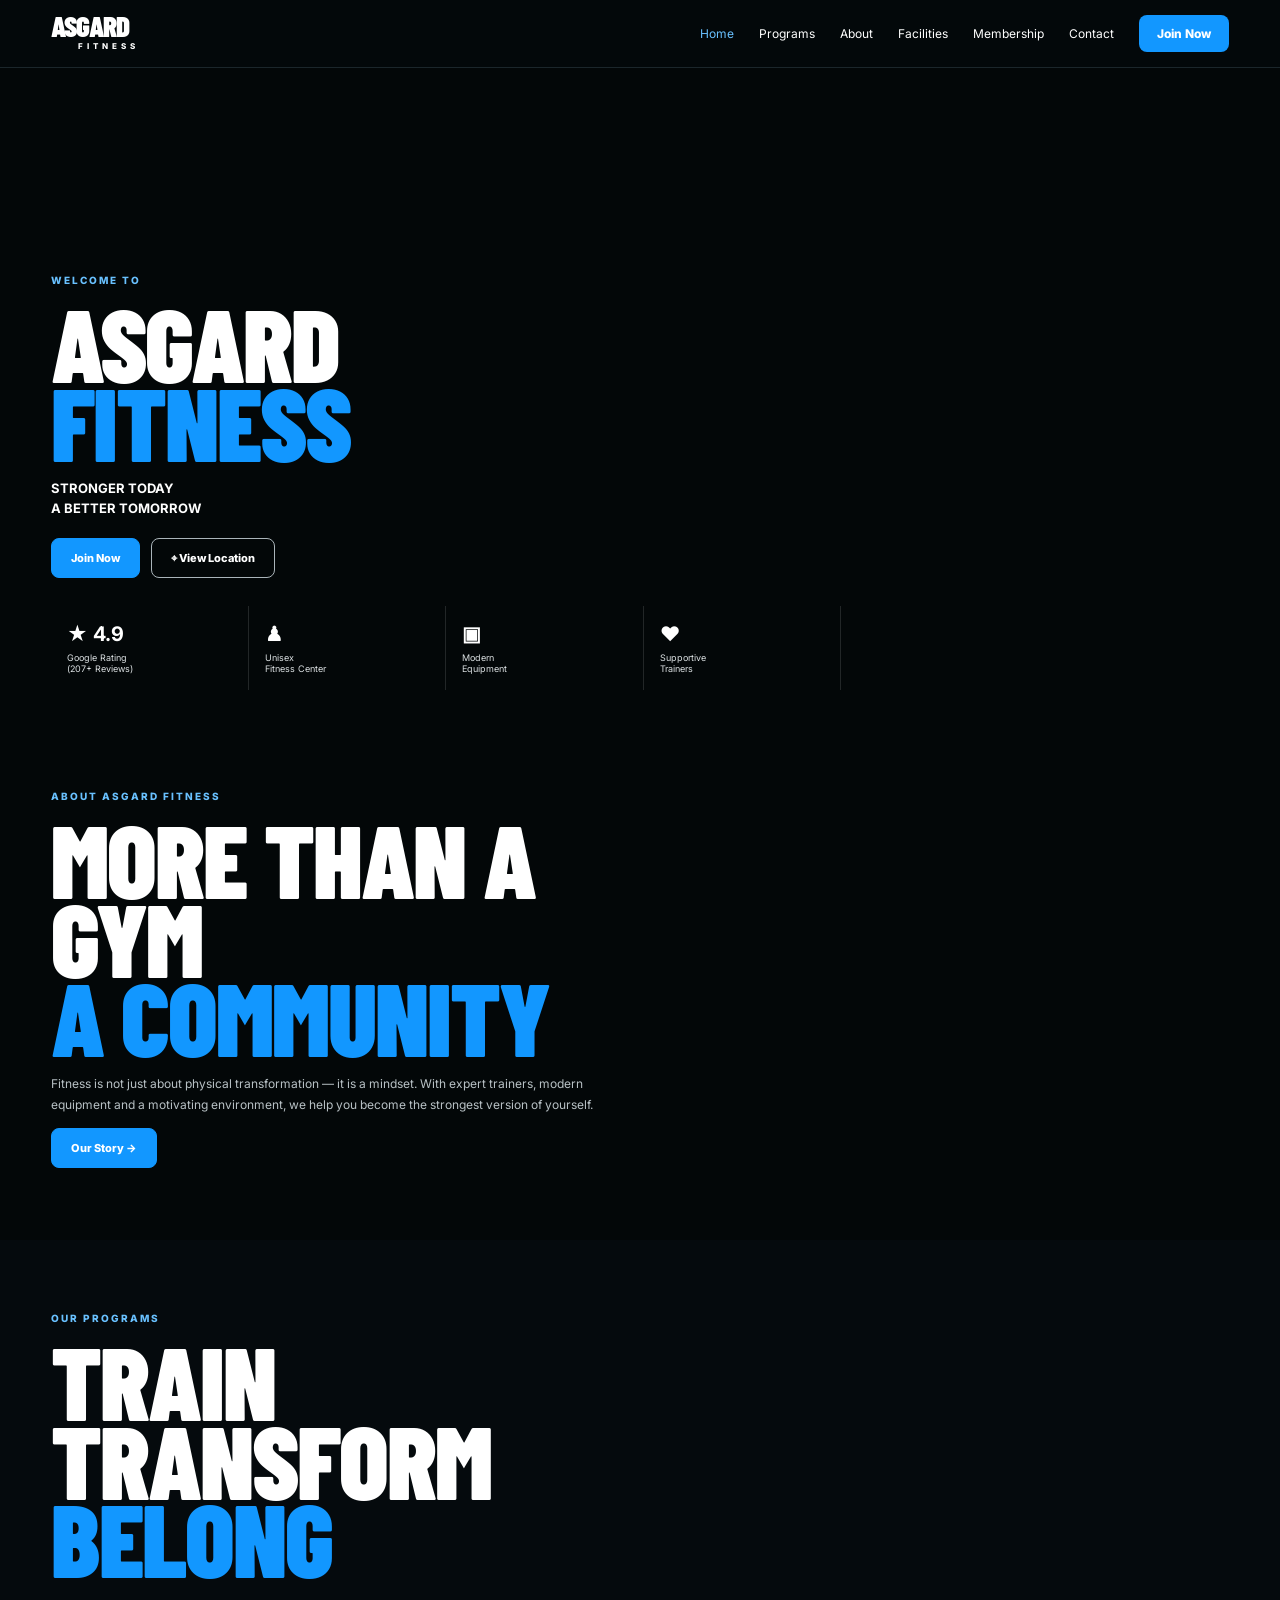
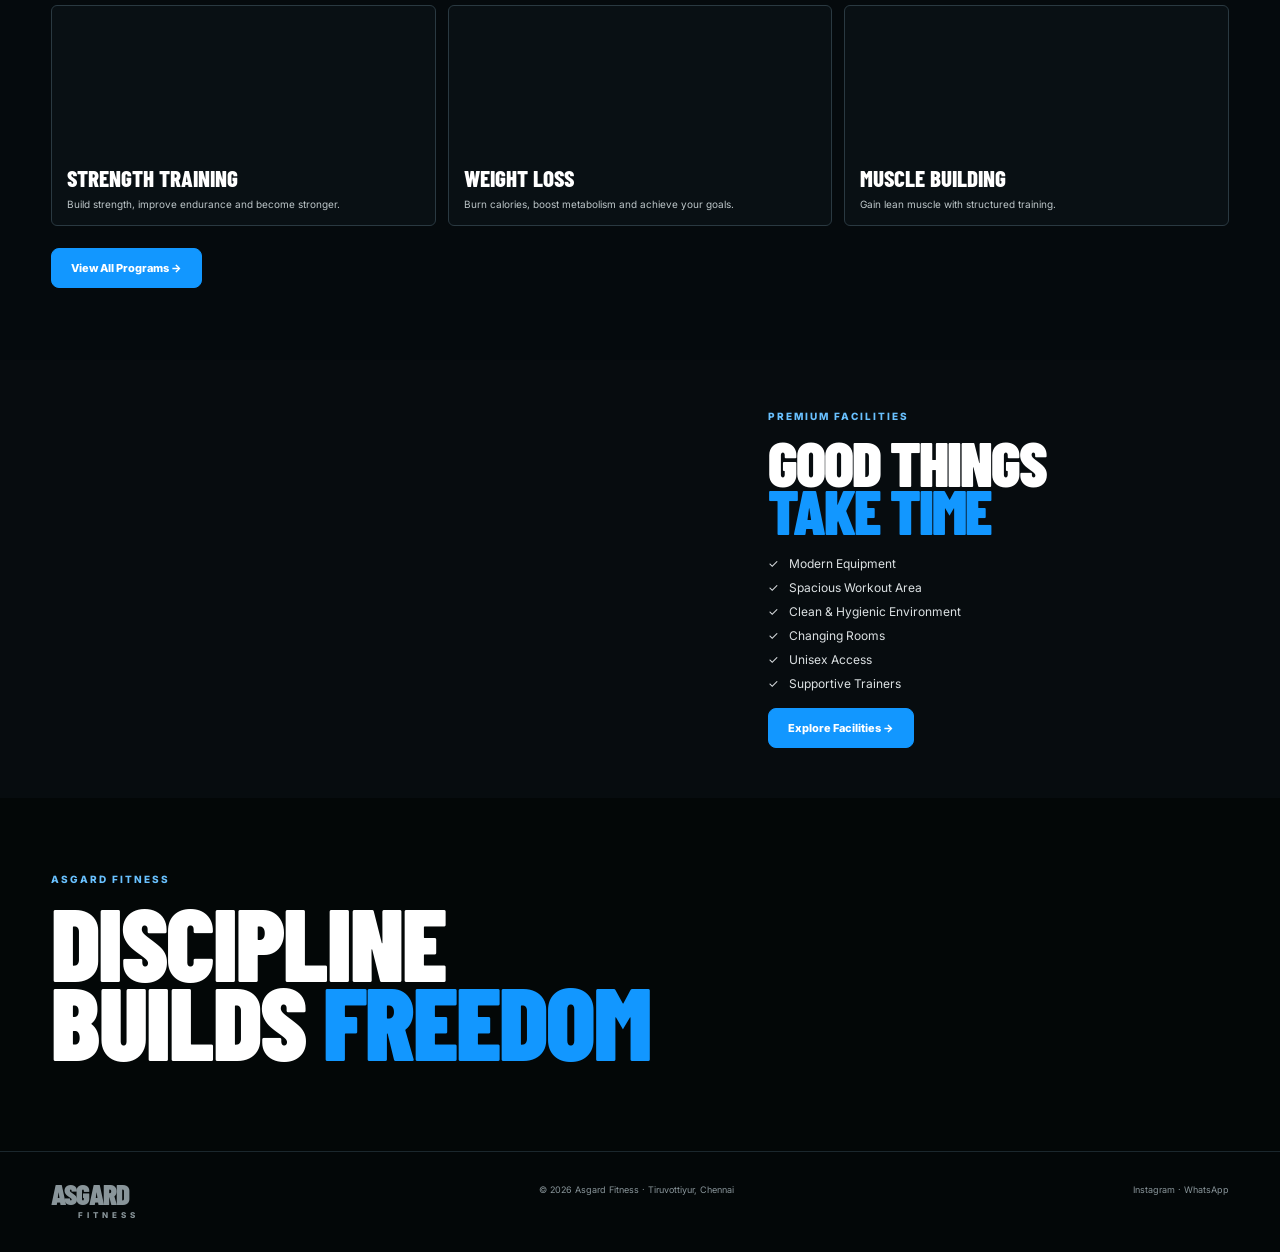
<file: index.html>
<!doctype html><html lang="en"><head><meta charset="utf-8"><meta name="viewport" content="width=device-width,initial-scale=1"><meta name="version" content="multipage-2026-09-13"><title>Asgard Fitness — Home</title><link rel="stylesheet" href="assets/style.css"></head><body><header class="nav"><a class="logo" href="index.html">ASGARD<small>FITNESS</small></a><button class="menu" onclick="document.querySelector('.links').classList.toggle('open')">☰</button><nav class="links"><a class="active" href="index.html">Home</a><a href="programs.html">Programs</a><a href="about.html">About</a><a href="facilities.html">Facilities</a><a href="membership.html">Membership</a><a href="contact.html">Contact</a><a class="join" href="membership.html">Join Now</a></nav></header><main><section class="hero"><div class="heroIn"><div class="eyebrow">WELCOME TO</div><h1>ASGARD<br><span>FITNESS</span></h1><p><b>STRONGER TODAY<br>A BETTER TOMORROW</b></p><div class="actions"><a class="btn blue" href="membership.html">Join Now</a><a class="btn" href="contact.html">⌖ View Location</a></div><div class="stats"><div class="stat"><strong>★ 4.9</strong><span>Google Rating<br>(207+ Reviews)</span></div><div class="stat"><strong>♟</strong><span>Unisex<br>Fitness Center</span></div><div class="stat"><strong>▣</strong><span>Modern<br>Equipment</span></div><div class="stat"><strong>♥</strong><span>Supportive<br>Trainers</span></div></div></div></section><section class="section"><div class="about"><div><div class="eyebrow">ABOUT ASGARD FITNESS</div><h2 class="title">MORE THAN A GYM<br><span>A COMMUNITY</span></h2><p class="copy">Fitness is not just about physical transformation — it is a mindset. With expert trainers, modern equipment and a motivating environment, we help you become the strongest version of yourself.</p><a class="btn blue" href="about.html">Our Story →</a></div><div class="aboutImg"></div></div></section><section class="section programs"><div class="eyebrow">OUR PROGRAMS</div><h2 class="title">TRAIN<br>TRANSFORM<br><span>BELONG</span></h2><div class="programGrid"><article class="card"><div class="cardImg i1"></div><div class="cardBody"><h3>Strength Training</h3><p>Build strength, improve endurance and become stronger.</p></div></article><article class="card"><div class="cardImg i2"></div><div class="cardBody"><h3>Weight Loss</h3><p>Burn calories, boost metabolism and achieve your goals.</p></div></article><article class="card"><div class="cardImg i3"></div><div class="cardBody"><h3>Muscle Building</h3><p>Gain lean muscle with structured training.</p></div></article></div><a class="btn blue more" href="programs.html">View All Programs →</a></section><section class="facility"><div class="facilityImg"></div><div class="facilityCopy"><div class="eyebrow">PREMIUM FACILITIES</div><h2 class="title">GOOD THINGS<br><span>TAKE TIME</span></h2><ul class="checks"><li>Modern Equipment</li><li>Spacious Workout Area</li><li>Clean & Hygienic Environment</li><li>Changing Rooms</li><li>Unisex Access</li><li>Supportive Trainers</li></ul><a class="btn blue" href="facilities.html">Explore Facilities →</a></div></section><section class="quote"><div class="quoteIn"><div class="eyebrow">ASGARD FITNESS</div><h2 class="title">DISCIPLINE<br>BUILDS <span>FREEDOM</span></h2></div></section></main><footer><div class="logo">ASGARD<small>FITNESS</small></div><div>© 2026 Asgard Fitness · Tiruvottiyur, Chennai</div><div><a href="https://www.instagram.com/_asgard_fitness/">Instagram</a> · <a href="https://wa.me/919176798634">WhatsApp</a></div></footer><script src="assets/script.js"></script></body></html>
</file>
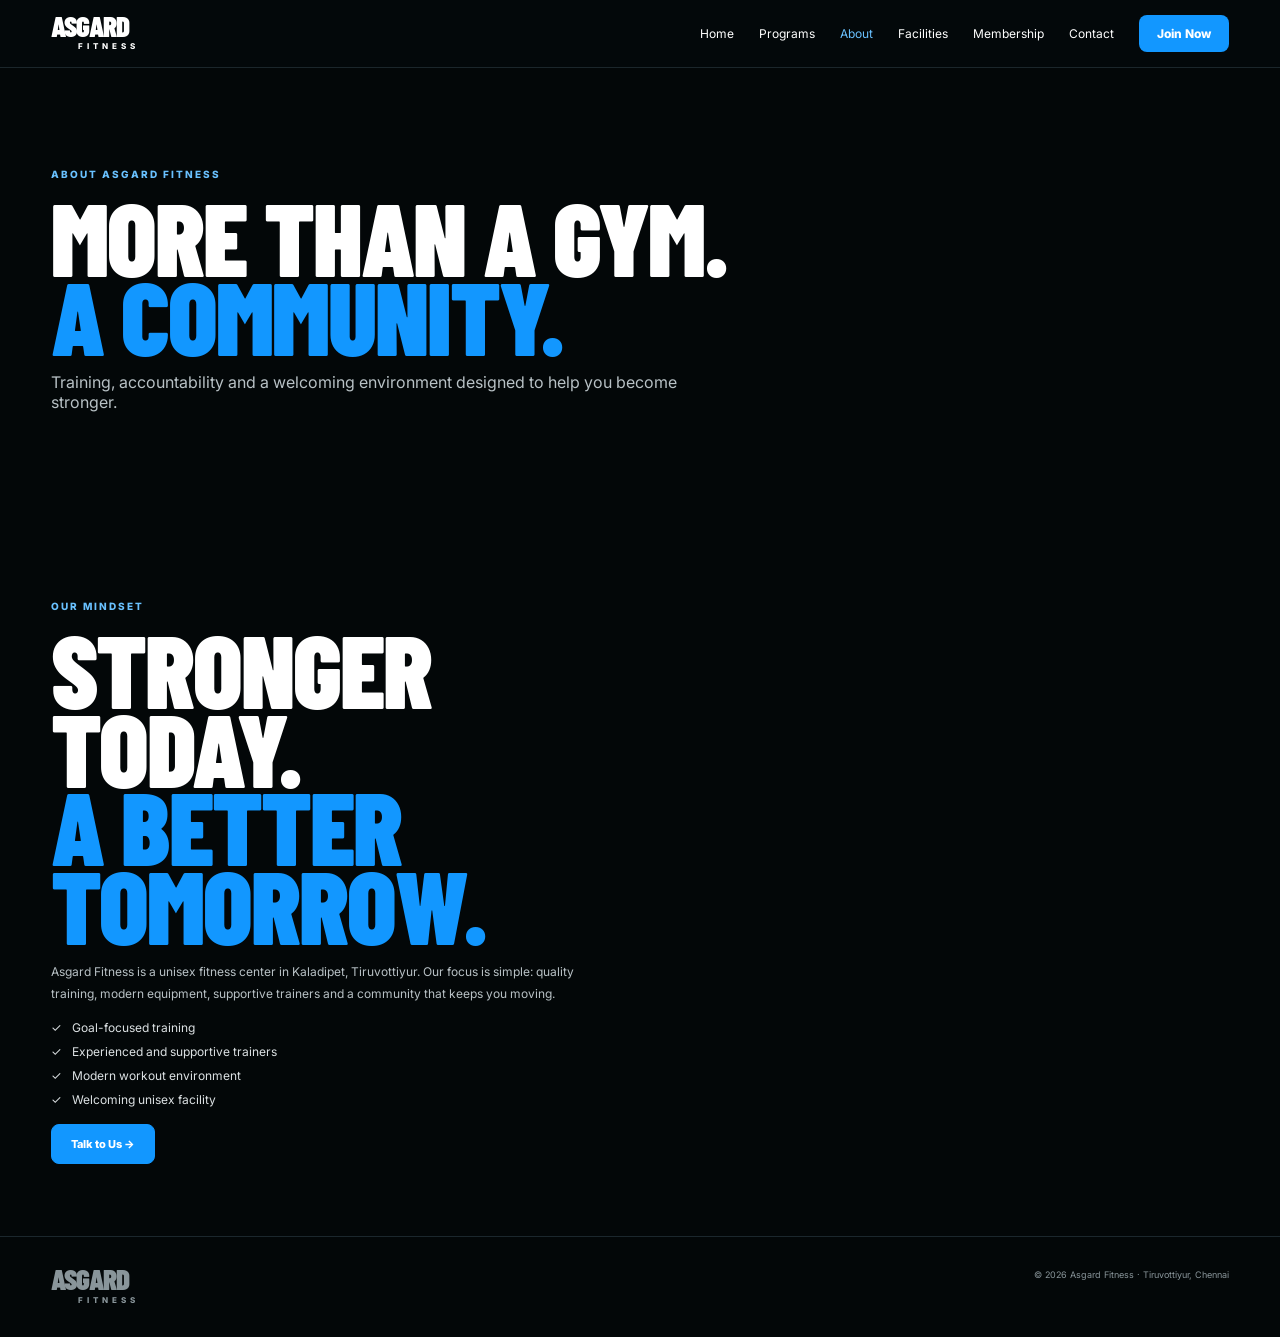
<file: about.html>
<!doctype html><html lang="en"><head><meta charset="utf-8"><meta name="viewport" content="width=device-width,initial-scale=1"><title>About | Asgard Fitness</title><link rel="stylesheet" href="assets/style.css"></head><body><header class="nav"><a class="logo" href="index.html">ASGARD<small>FITNESS</small></a><button class="menu" onclick="document.querySelector('.links').classList.toggle('open')">☰</button><nav class="links"><a href="index.html">Home</a><a href="programs.html">Programs</a><a class="active" href="about.html">About</a><a href="facilities.html">Facilities</a><a href="membership.html">Membership</a><a href="contact.html">Contact</a><a class="join" href="membership.html">Join Now</a></nav></header><main><section class="pageHero"><div class="eyebrow">ABOUT ASGARD FITNESS</div><h1 class="title">MORE THAN A GYM.<br><span>A COMMUNITY.</span></h1><p>Training, accountability and a welcoming environment designed to help you become stronger.</p></section><section class="section"><div class="about"><div><div class="eyebrow">OUR MINDSET</div><h2 class="title">STRONGER TODAY.<br><span>A BETTER TOMORROW.</span></h2><p class="copy">Asgard Fitness is a unisex fitness center in Kaladipet, Tiruvottiyur. Our focus is simple: quality training, modern equipment, supportive trainers and a community that keeps you moving.</p><ul class="checks"><li>Goal-focused training</li><li>Experienced and supportive trainers</li><li>Modern workout environment</li><li>Welcoming unisex facility</li></ul><a class="btn blue" href="contact.html">Talk to Us →</a></div><div class="aboutImg"></div></div></section></main><footer><div class="logo">ASGARD<small>FITNESS</small></div><div>© 2026 Asgard Fitness · Tiruvottiyur, Chennai</div></footer><script src="assets/script.js"></script></body></html>
</file>
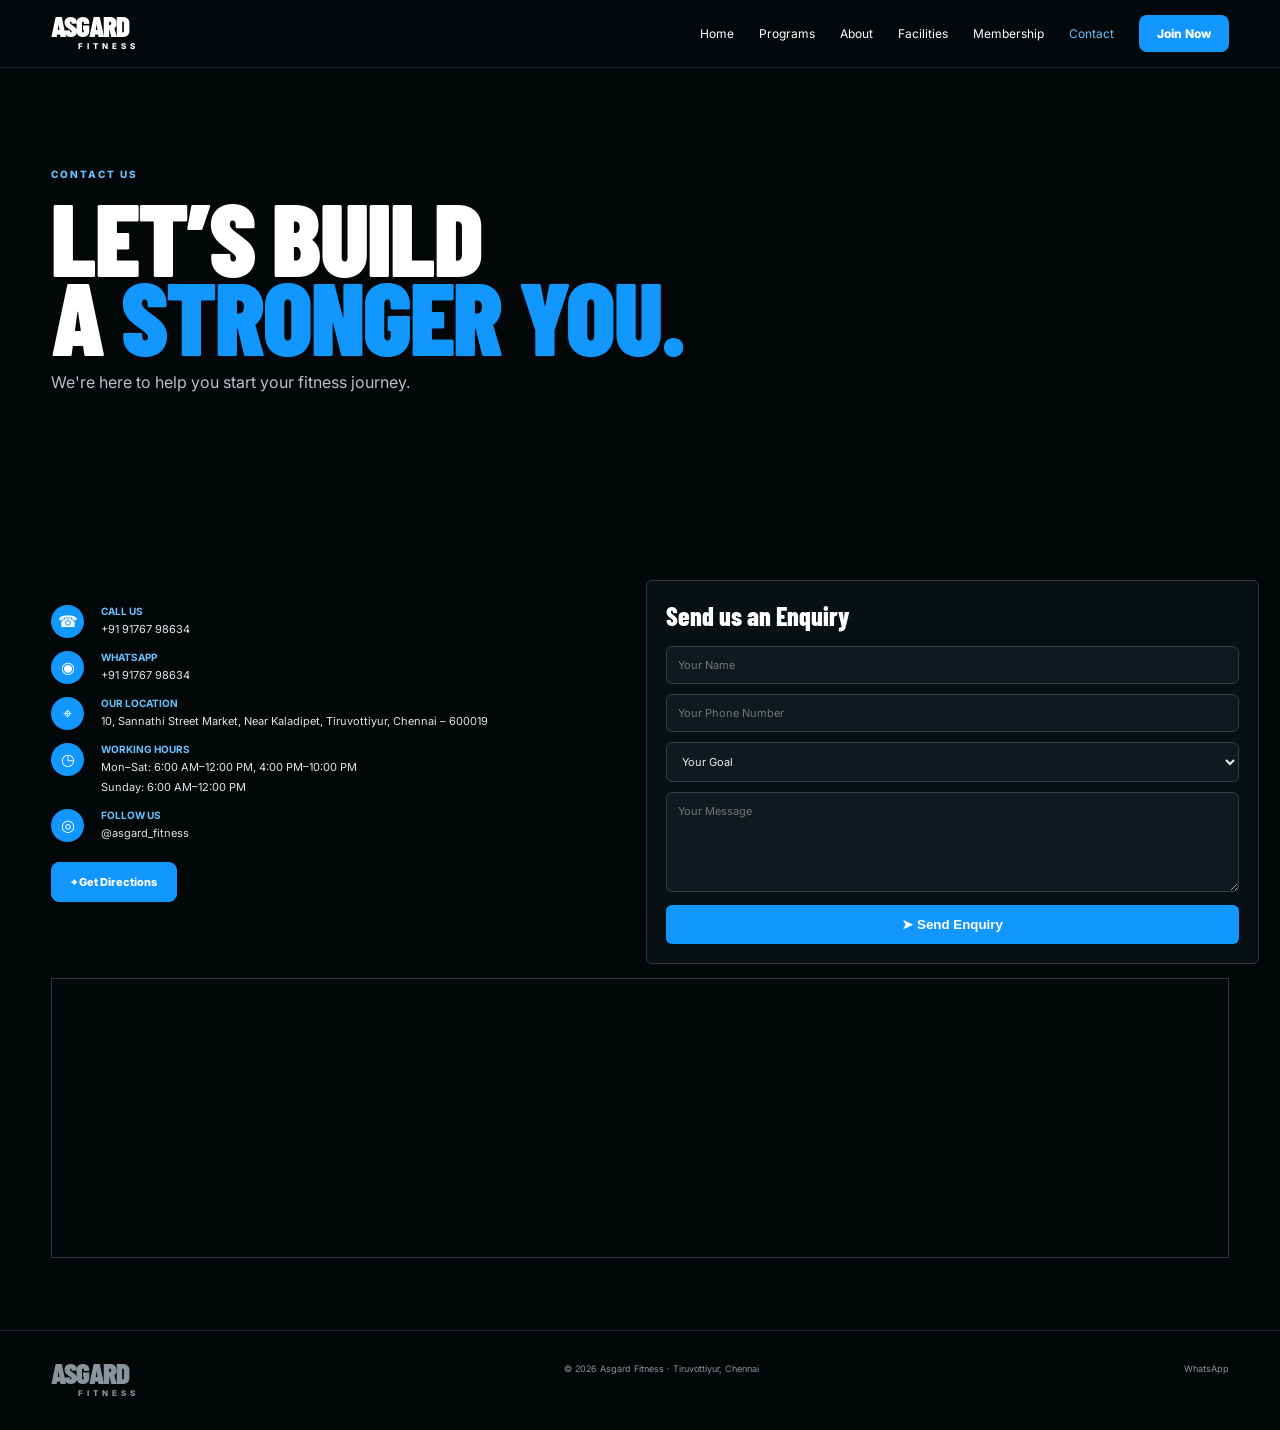
<file: contact.html>
<!doctype html><html lang="en"><head><meta charset="utf-8"><meta name="viewport" content="width=device-width,initial-scale=1"><title>Contact | Asgard Fitness</title><link rel="stylesheet" href="assets/style.css"></head><body><header class="nav"><a class="logo" href="index.html">ASGARD<small>FITNESS</small></a><button class="menu" onclick="document.querySelector('.links').classList.toggle('open')">☰</button><nav class="links"><a href="index.html">Home</a><a href="programs.html">Programs</a><a href="about.html">About</a><a href="facilities.html">Facilities</a><a href="membership.html">Membership</a><a class="active" href="contact.html">Contact</a><a class="join" href="membership.html">Join Now</a></nav></header><main><section class="pageHero"><div class="eyebrow">CONTACT US</div><h1 class="title">LET’S BUILD<br>A <span>STRONGER YOU.</span></h1><p>We're here to help you start your fitness journey.</p></section><section class="section"><div class="contactGrid"><div><div class="contactList"><div class="item"><div class="icon">☎</div><div><b>CALL US</b><a href="tel:+919176798634">+91 91767 98634</a></div></div><div class="item"><div class="icon">◉</div><div><b>WHATSAPP</b><a href="https://wa.me/919176798634">+91 91767 98634</a></div></div><div class="item"><div class="icon">⌖</div><div><b>OUR LOCATION</b><span>10, Sannathi Street Market, Near Kaladipet, Tiruvottiyur, Chennai – 600019</span></div></div><div class="item"><div class="icon">◷</div><div><b>WORKING HOURS</b><span>Mon–Sat: 6:00 AM–12:00 PM, 4:00 PM–10:00 PM<br>Sunday: 6:00 AM–12:00 PM</span></div></div><div class="item"><div class="icon">◎</div><div><b>FOLLOW US</b><a href="https://www.instagram.com/_asgard_fitness/">@asgard_fitness</a></div></div></div><div class="actions"><a class="btn blue" href="https://www.google.com/maps/dir/?api=1&destination=10%20Sannathi%20Street%20Market%2C%20Kaladipet%2C%20Tiruvottiyur%2C%20Chennai%20600019">⌖ Get Directions</a></div></div><form class="form" onsubmit="event.preventDefault();var n=this.name.value,p=this.phone.value,g=this.goal.value,m=this.message.value;location.href='https://wa.me/919176798634?text='+encodeURIComponent('Hi Asgard Fitness, I am '+n+'. Phone: '+p+'. Goal: '+g+'. Message: '+m)"><h3>Send us an Enquiry</h3><input name="name" placeholder="Your Name" required><input name="phone" placeholder="Your Phone Number" required><select name="goal"><option>Your Goal</option><option>Weight Loss</option><option>Muscle Building</option><option>Strength Training</option><option>Personal Training</option><option>Group Fitness</option></select><textarea name="message" placeholder="Your Message"></textarea><button type="submit">➤ Send Enquiry</button></form></div><div class="map"><iframe src="https://www.google.com/maps?q=Asgard%20Fitness%20(Unisex),%2010%20Sannathi%20Street%20Market,%20Kaladipet,%20Tiruvottiyur,%20Chennai%20600019&output=embed" loading="lazy"></iframe></div></section></main><footer><div class="logo">ASGARD<small>FITNESS</small></div><div>© 2026 Asgard Fitness · Tiruvottiyur, Chennai</div><div><a href="https://wa.me/919176798634">WhatsApp</a></div></footer><script src="assets/script.js"></script></body></html>
</file>
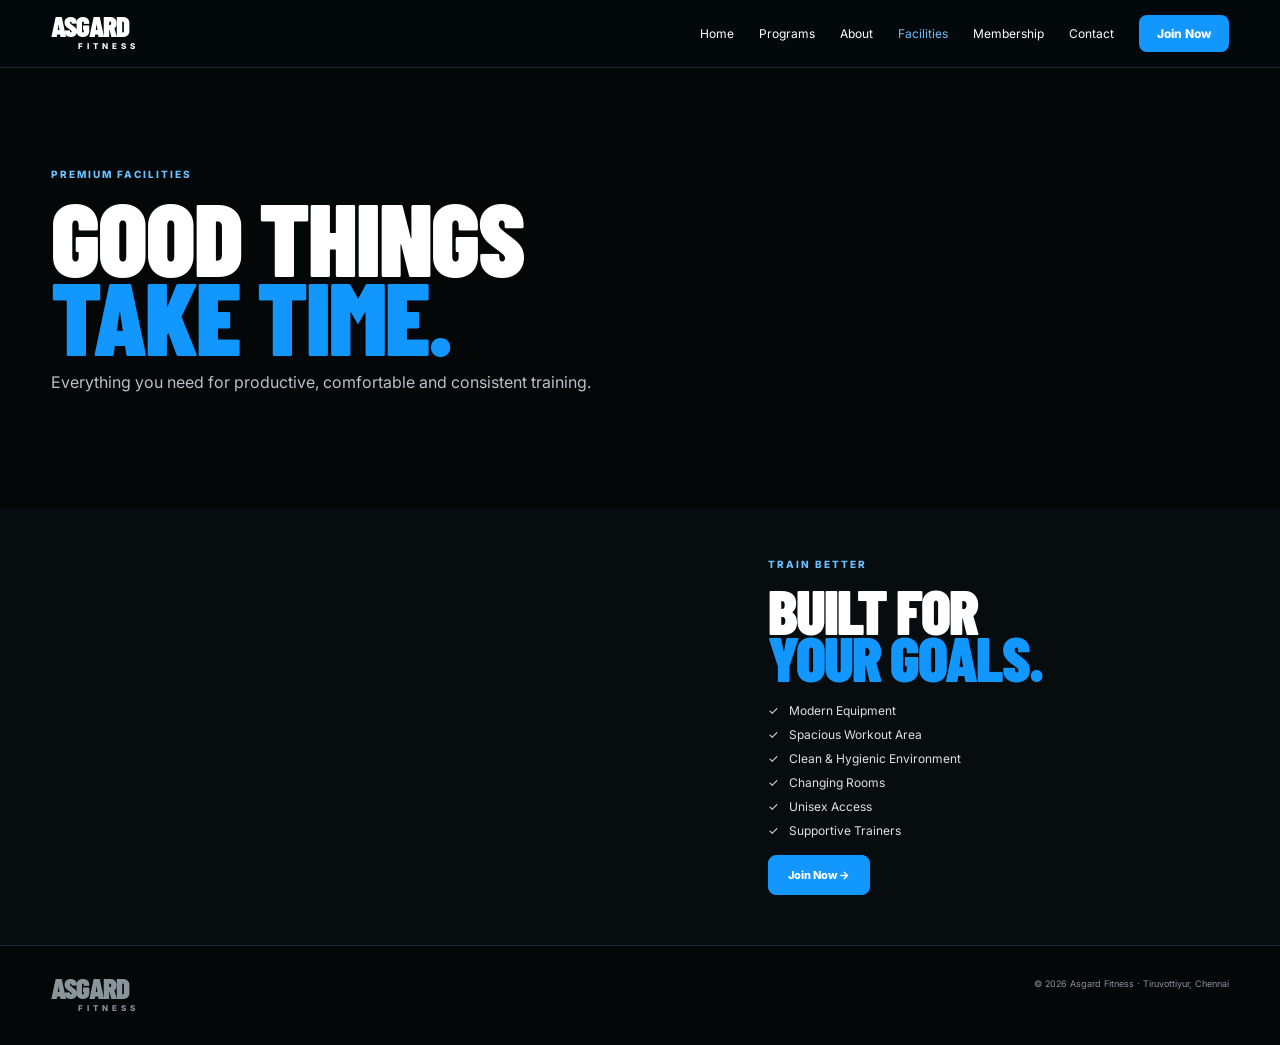
<file: facilities.html>
<!doctype html><html lang="en"><head><meta charset="utf-8"><meta name="viewport" content="width=device-width,initial-scale=1"><title>Facilities | Asgard Fitness</title><link rel="stylesheet" href="assets/style.css"></head><body><header class="nav"><a class="logo" href="index.html">ASGARD<small>FITNESS</small></a><button class="menu" onclick="document.querySelector('.links').classList.toggle('open')">☰</button><nav class="links"><a href="index.html">Home</a><a href="programs.html">Programs</a><a href="about.html">About</a><a class="active" href="facilities.html">Facilities</a><a href="membership.html">Membership</a><a href="contact.html">Contact</a><a class="join" href="membership.html">Join Now</a></nav></header><main><section class="pageHero"><div class="eyebrow">PREMIUM FACILITIES</div><h1 class="title">GOOD THINGS<br><span>TAKE TIME.</span></h1><p>Everything you need for productive, comfortable and consistent training.</p></section><section class="facility"><div class="facilityImg"></div><div class="facilityCopy"><div class="eyebrow">TRAIN BETTER</div><h2 class="title">BUILT FOR<br><span>YOUR GOALS.</span></h2><ul class="checks"><li>Modern Equipment</li><li>Spacious Workout Area</li><li>Clean & Hygienic Environment</li><li>Changing Rooms</li><li>Unisex Access</li><li>Supportive Trainers</li></ul><a class="btn blue" href="membership.html">Join Now →</a></div></section></main><footer><div class="logo">ASGARD<small>FITNESS</small></div><div>© 2026 Asgard Fitness · Tiruvottiyur, Chennai</div></footer><script src="assets/script.js"></script></body></html>
</file>
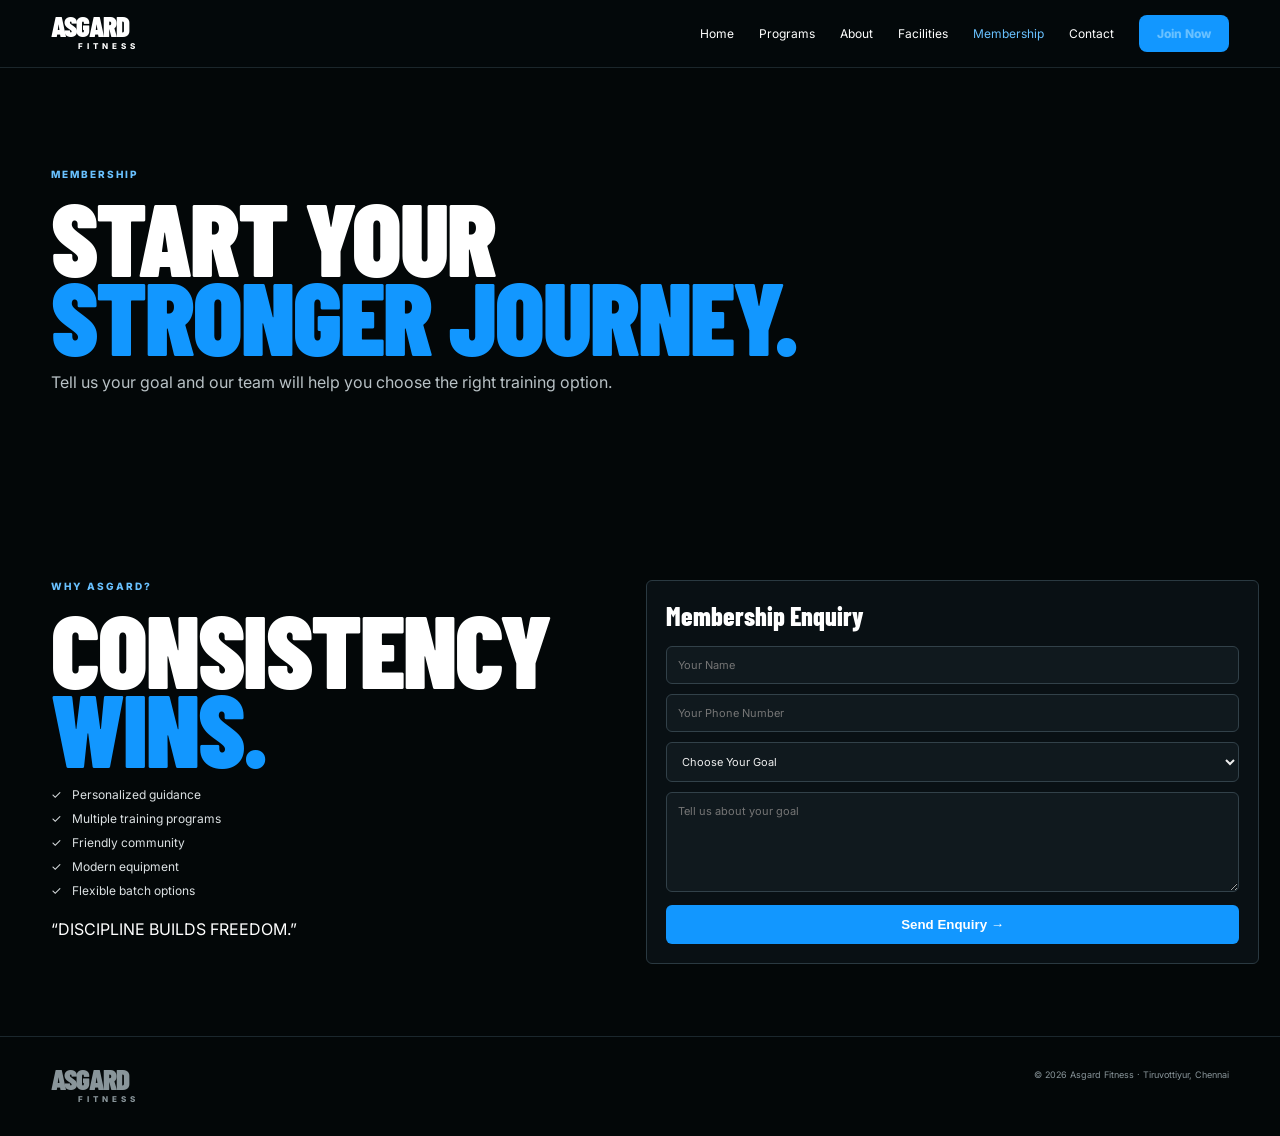
<file: membership.html>
<!doctype html><html lang="en"><head><meta charset="utf-8"><meta name="viewport" content="width=device-width,initial-scale=1"><title>Membership | Asgard Fitness</title><link rel="stylesheet" href="assets/style.css"></head><body><header class="nav"><a class="logo" href="index.html">ASGARD<small>FITNESS</small></a><button class="menu" onclick="document.querySelector('.links').classList.toggle('open')">☰</button><nav class="links"><a href="index.html">Home</a><a href="programs.html">Programs</a><a href="about.html">About</a><a href="facilities.html">Facilities</a><a class="active" href="membership.html">Membership</a><a href="contact.html">Contact</a><a class="join" href="membership.html">Join Now</a></nav></header><main><section class="pageHero"><div class="eyebrow">MEMBERSHIP</div><h1 class="title">START YOUR<br><span>STRONGER JOURNEY.</span></h1><p>Tell us your goal and our team will help you choose the right training option.</p></section><section class="section"><div class="contactGrid"><div><div class="eyebrow">WHY ASGARD?</div><h2 class="title">CONSISTENCY<br><span>WINS.</span></h2><ul class="checks"><li>Personalized guidance</li><li>Multiple training programs</li><li>Friendly community</li><li>Modern equipment</li><li>Flexible batch options</li></ul><p class="quoteText">“DISCIPLINE BUILDS FREEDOM.”</p></div><form class="form" onsubmit="event.preventDefault();var n=this.name.value,p=this.phone.value,g=this.goal.value,m=this.message.value;location.href='https://wa.me/919176798634?text='+encodeURIComponent('Hi Asgard Fitness, I am '+n+'. Phone: '+p+'. Goal: '+g+'. Message: '+m)"><h3>Membership Enquiry</h3><input name="name" placeholder="Your Name" required><input name="phone" placeholder="Your Phone Number" required><select name="goal"><option>Choose Your Goal</option><option>Weight Loss</option><option>Muscle Building</option><option>Strength Training</option><option>Personal Training</option><option>General Fitness</option></select><textarea name="message" placeholder="Tell us about your goal"></textarea><button type="submit">Send Enquiry →</button></form></div></section></main><footer><div class="logo">ASGARD<small>FITNESS</small></div><div>© 2026 Asgard Fitness · Tiruvottiyur, Chennai</div></footer><script src="assets/script.js"></script></body></html>
</file>
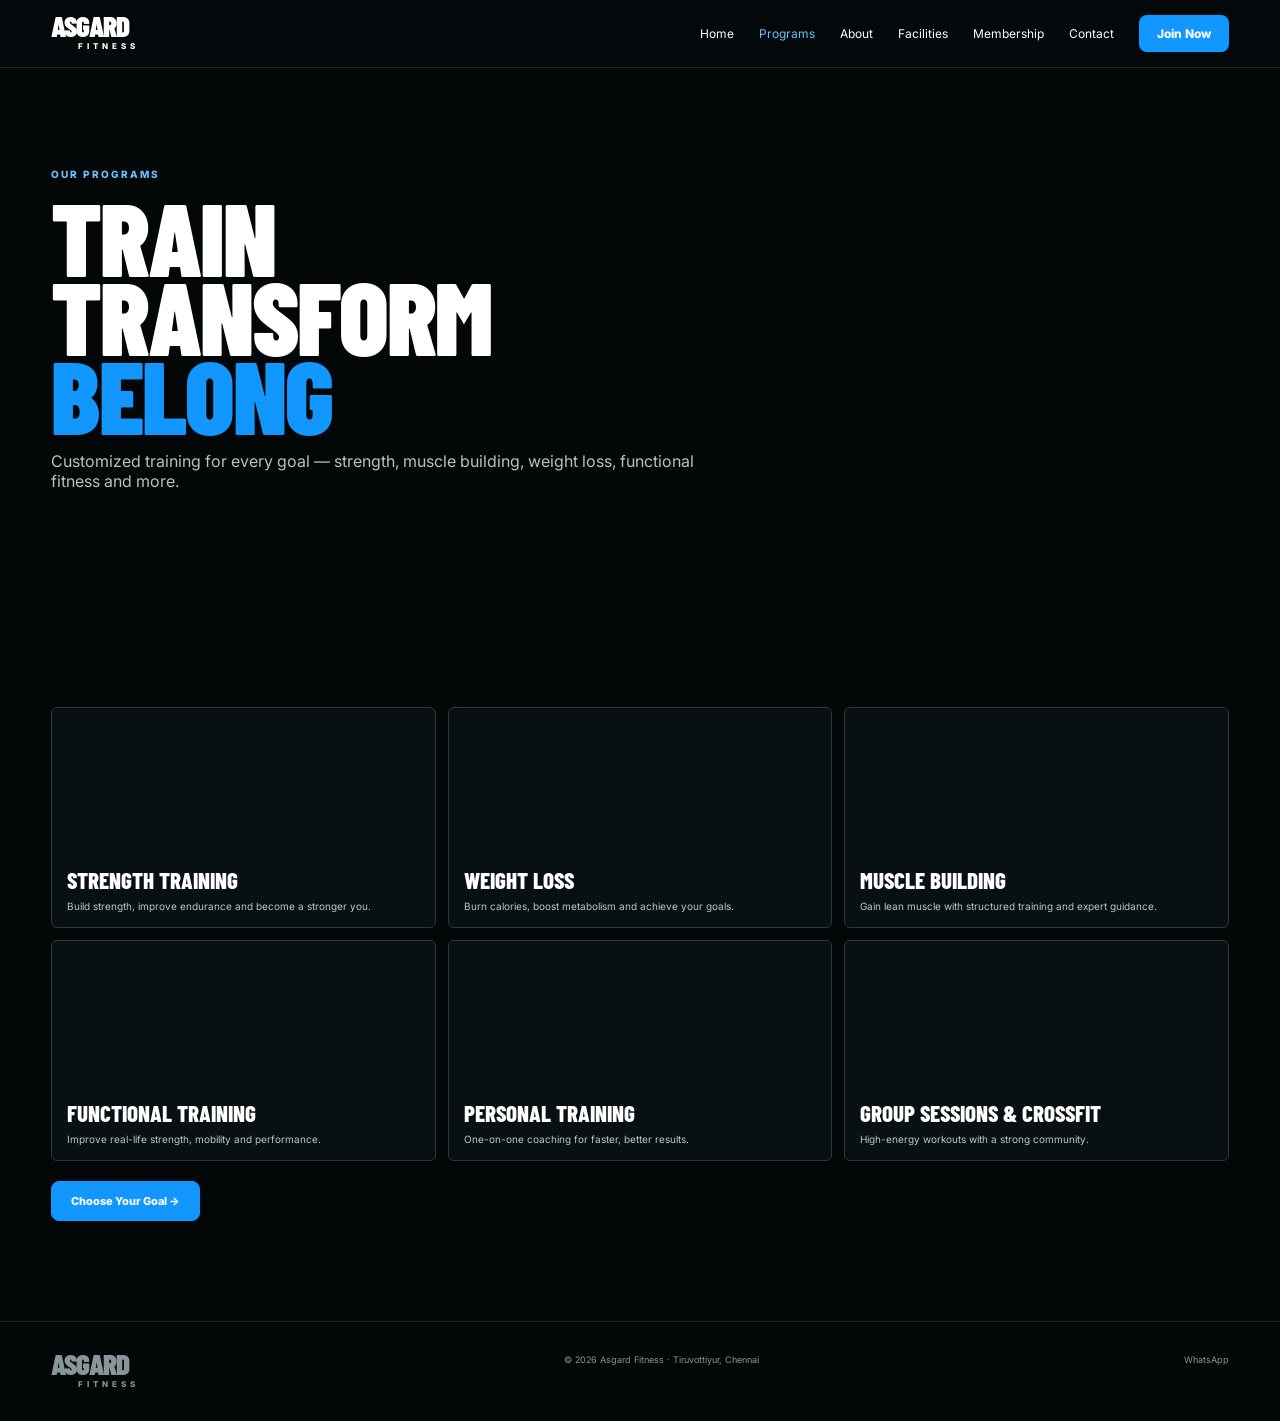
<file: programs.html>
<!doctype html><html lang="en"><head><meta charset="utf-8"><meta name="viewport" content="width=device-width,initial-scale=1"><title>Programs | Asgard Fitness</title><link rel="stylesheet" href="assets/style.css"></head><body><header class="nav"><a class="logo" href="index.html">ASGARD<small>FITNESS</small></a><button class="menu" onclick="document.querySelector('.links').classList.toggle('open')">☰</button><nav class="links"><a href="index.html">Home</a><a class="active" href="programs.html">Programs</a><a href="about.html">About</a><a href="facilities.html">Facilities</a><a href="membership.html">Membership</a><a href="contact.html">Contact</a><a class="join" href="membership.html">Join Now</a></nav></header><main><section class="pageHero"><div class="eyebrow">OUR PROGRAMS</div><h1 class="title">TRAIN<br>TRANSFORM<br><span>BELONG</span></h1><p>Customized training for every goal — strength, muscle building, weight loss, functional fitness and more.</p></section><section class="section"><div class="programGrid"><article class="card"><div class="cardImg i1"></div><div class="cardBody"><h3>Strength Training</h3><p>Build strength, improve endurance and become a stronger you.</p></div></article><article class="card"><div class="cardImg i2"></div><div class="cardBody"><h3>Weight Loss</h3><p>Burn calories, boost metabolism and achieve your goals.</p></div></article><article class="card"><div class="cardImg i3"></div><div class="cardBody"><h3>Muscle Building</h3><p>Gain lean muscle with structured training and expert guidance.</p></div></article><article class="card"><div class="cardImg i4"></div><div class="cardBody"><h3>Functional Training</h3><p>Improve real-life strength, mobility and performance.</p></div></article><article class="card"><div class="cardImg i5"></div><div class="cardBody"><h3>Personal Training</h3><p>One-on-one coaching for faster, better results.</p></div></article><article class="card"><div class="cardImg i6"></div><div class="cardBody"><h3>Group Sessions & CrossFit</h3><p>High-energy workouts with a strong community.</p></div></article></div><div class="actions"><a class="btn blue" href="membership.html">Choose Your Goal →</a></div></section></main><footer><div class="logo">ASGARD<small>FITNESS</small></div><div>© 2026 Asgard Fitness · Tiruvottiyur, Chennai</div><div><a href="https://wa.me/919176798634">WhatsApp</a></div></footer><script src="assets/script.js"></script></body></html>
</file>
<file: assets/style.css>
@import url('https://fonts.googleapis.com/css2?family=Barlow+Condensed:wght@600;700;800;900&family=Inter:wght@400;600;700;800&display=swap');:root{--b:#1297ff;--bg:#030708;--p:#091014;--line:#2a3941;--muted:#b8c1c5}*{box-sizing:border-box}html{scroll-behavior:smooth}body{margin:0;background:var(--bg);color:#fff;font-family:Inter,Arial,sans-serif}a{color:inherit;text-decoration:none}.nav{height:68px;position:sticky;top:0;z-index:50;background:#03080a;border-bottom:1px solid #1b262b;display:flex;align-items:center;padding:0 4vw}.nav .links{margin-left:auto;display:flex;align-items:center;gap:25px;font-size:12px}.nav .links a{white-space:nowrap}.nav .links a.active{color:#69c1ff}.logo{font:900 29px/.7 'Barlow Condensed';letter-spacing:-1px}.logo small{display:block;font:800 8px Inter;letter-spacing:4px;margin:5px 0 0 27px}.join{background:var(--b);padding:11px 18px;border-radius:8px;font-weight:800}.menu{display:none;margin-left:auto;background:none;border:0;color:#fff;font-size:28px}.hero{min-height:650px;display:flex;align-items:flex-end;background:linear-gradient(90deg,#030708ed,#03070888 48%,#0307081f),url('https://images.unsplash.com/photo-1581009146145-b5ef050c2e1e?auto=format&fit=crop&w=2200&q=88') center/cover}.heroIn{width:100%;padding:90px 4vw 28px}.eyebrow{color:#69c1ff;font-size:10px;letter-spacing:2px;font-weight:800}.hero h1,.title{font:900 clamp(66px,8vw,112px)/.77 'Barlow Condensed';margin:17px 0;letter-spacing:-2px;text-transform:uppercase}.hero h1 span,.title span{color:var(--b)}.hero p{font-size:13px;line-height:1.55}.actions{display:flex;gap:11px;flex-wrap:wrap;margin:20px 0 28px}.btn{display:inline-flex;justify-content:center;align-items:center;border:1px solid #aab4b9;padding:12px 19px;border-radius:8px;font-size:11px;font-weight:800}.blue{background:var(--b);border-color:var(--b)}.stats{display:grid;grid-template-columns:repeat(4,1fr);max-width:790px}.stat{padding:16px;border-right:1px solid #ffffff20}.stat strong{font-size:20px}.stat span{display:block;font-size:9px;margin-top:6px;color:#dce1e3}.section{padding:72px 4vw}.about{display:grid;grid-template-columns:1fr 1fr;gap:50px;align-items:center}.copy{color:var(--muted);font-size:12px;line-height:1.8;max-width:650px}.aboutImg{height:360px;background:url('https://images.unsplash.com/photo-1534438327276-14e5300c3a48?auto=format&fit=crop&w=1300&q=85') center/cover}.programs{background:#050a0d}.programGrid{display:grid;grid-template-columns:repeat(3,1fr);gap:12px;margin-top:28px}.card{background:#091014;border:1px solid var(--line);border-radius:6px;overflow:hidden}.cardImg{height:145px;background:center/cover}.cardBody{padding:13px 15px}.card h3{font:800 23px 'Barlow Condensed';margin:0 0 5px;text-transform:uppercase}.card p{font-size:10px;color:#bdc6c9;line-height:1.5;margin:0}.i1{background-image:url('https://images.unsplash.com/photo-1583454110551-21f2fa2afe61?auto=format&fit=crop&w=800&q=80')}.i2{background-image:url('https://images.unsplash.com/photo-1579758629938-03607ccdbaba?auto=format&fit=crop&w=800&q=80')}.i3{background-image:url('https://images.unsplash.com/photo-1581009146145-b5ef050c2e1e?auto=format&fit=crop&w=800&q=80')}.i4{background-image:url('https://images.unsplash.com/photo-1599058917212-d750089bc07e?auto=format&fit=crop&w=800&q=80')}.i5{background-image:url('https://images.unsplash.com/photo-1538805060514-97d9cc17730c?auto=format&fit=crop&w=800&q=80')}.i6{background-image:url('https://images.unsplash.com/photo-1546483875-ad9014c88eba?auto=format&fit=crop&w=800&q=80')}.more{margin-top:22px}.facility{display:grid;grid-template-columns:55% 45%;background:#070c0f}.facilityImg{min-height:430px;background:url('https://images.unsplash.com/photo-1571902943202-507ec2618e8f?auto=format&fit=crop&w=1500&q=85') center/cover}.facilityCopy{padding:50px 5vw}.facilityCopy .title{font-size:62px}.checks{list-style:none;padding:0;color:#dce1e3;font-size:12px;line-height:2}.checks li:before{content:'✓';margin-right:10px}.quote{position:relative;padding:75px 4vw;background:url('https://images.unsplash.com/photo-1538805060514-97d9cc17730c?auto=format&fit=crop&w=1800&q=85') center/cover}.quote:before{content:'';position:absolute;inset:0;background:#030708b8}.quoteIn{position:relative}.pageHero{padding:100px 4vw;background:linear-gradient(90deg,#030708ed,#03070888),url('https://images.unsplash.com/photo-1581009146145-b5ef050c2e1e?auto=format&fit=crop&w=2200&q=88') center/cover}.pageHero p{color:var(--muted);max-width:650px}.contactGrid{display:grid;grid-template-columns:48% 52%;gap:30px}.contactList{display:grid;gap:13px;margin-top:25px}.item{display:grid;grid-template-columns:40px 1fr;gap:10px}.icon{width:33px;height:33px;border-radius:50%;background:var(--b);display:grid;place-items:center}.item b{display:block;color:#69c1ff;font-size:10px}.item span,.item a{font-size:11px;color:#e0e5e7;line-height:1.5}.form{border:1px solid var(--line);border-radius:6px;background:#091014;padding:19px}.form h3{font:800 26px 'Barlow Condensed';margin:0 0 10px}.form input,.form select,.form textarea{width:100%;margin:5px 0;background:#10191e;color:#eee;border:1px solid #324149;border-radius:6px;padding:11px;font:11px Inter}.form textarea{height:100px}.form button{width:100%;padding:12px;background:var(--b);color:#fff;border:0;border-radius:6px;font-weight:800;margin-top:4px}.map{height:280px;margin-top:14px;border:1px solid var(--line)}.map iframe{width:100%;height:100%;border:0}footer{padding:32px 4vw;border-top:1px solid #1b272d;display:flex;justify-content:space-between;color:#89959a;font-size:9px}.wa{position:fixed;right:18px;bottom:18px;width:52px;height:52px;border-radius:50%;background:#25d366;display:grid;place-items:center;font-weight:800;z-index:60}@media(max-width:800px){.nav{padding:0 18px}.menu{display:block}.nav .links{display:none;position:absolute;top:68px;left:0;right:0;background:#03080a;padding:18px 20px;flex-direction:column;align-items:flex-start;border-bottom:1px solid #1b262b}.nav .links.open{display:flex}.hero{min-height:680px}.heroIn{padding:80px 20px 25px}.hero h1{font-size:70px}.stats{grid-template-columns:repeat(2,1fr)}.stat{border-bottom:1px solid #ffffff20}.section{padding:58px 20px}.about,.facility,.contactGrid{grid-template-columns:1fr}.aboutImg{height:270px}.title,.contact .title,.facilityCopy .title{font-size:55px}.programGrid{grid-template-columns:1fr 1fr}.facilityImg{min-height:280px}.facilityCopy{padding:40px 20px}.quote{padding:60px 20px}.pageHero{padding:75px 20px}footer{display:block;padding:28px 20px}.footerGap{margin-top:15px}}@media(max-width:520px){.programGrid{grid-template-columns:1fr}.hero h1{font-size:64px}.actions .btn{width:100%}}
</file>
